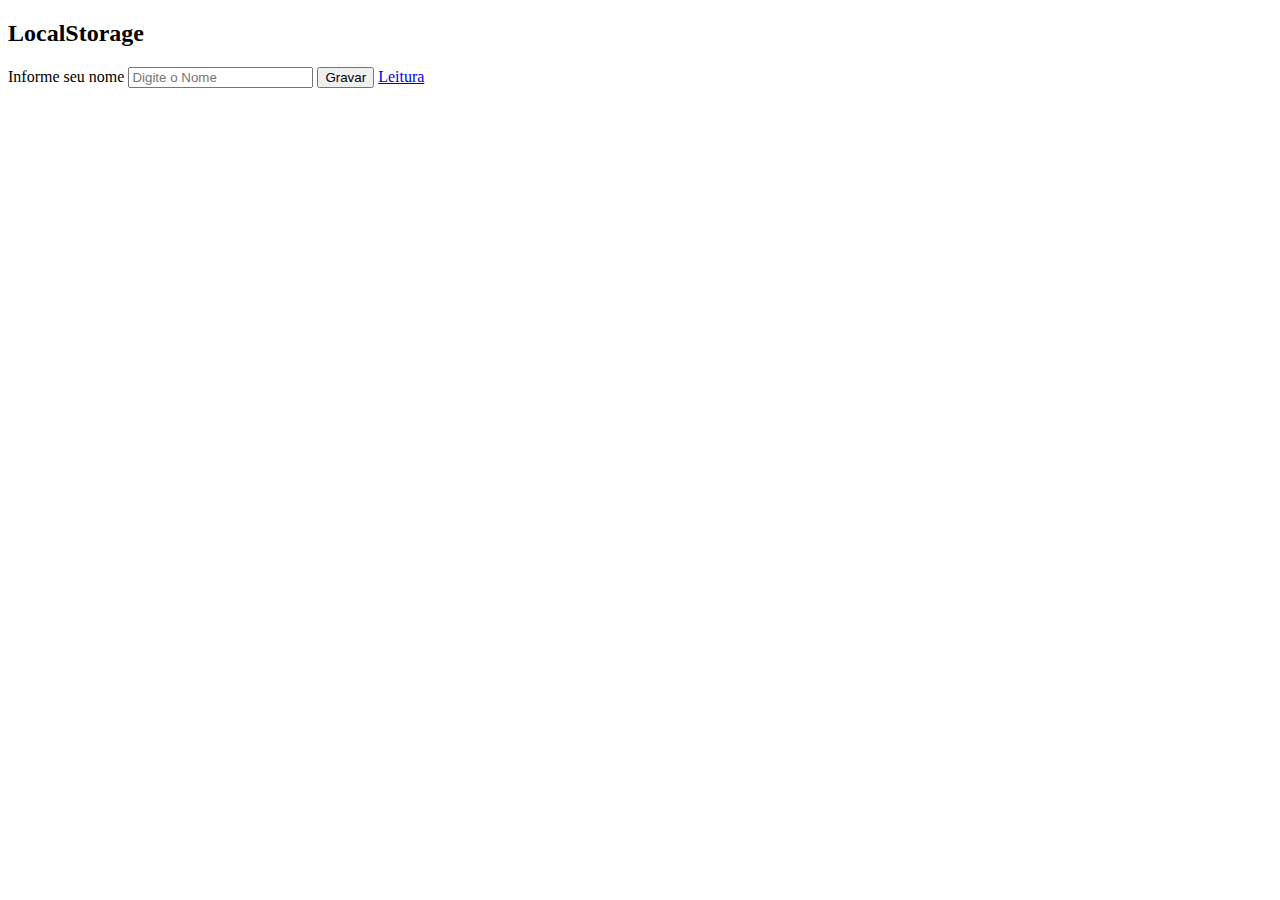
<file: apiStorage/index.html>
<!DOCTYPE html>
<html lang="en">
<head>
    <meta charset="UTF-8">
    <meta name="viewport" content="width=device-width, initial-scale=1.0">
    <title>Api de Storage</title>
</head>
<body>
    <h2>LocalStorage</h2>
    <label for="">Informe seu nome</label>
    <input type="text" id="nome" placeholder="Digite o Nome">
    <button onclick="gravar()">Gravar</button>
    <a href="teste.html">Leitura</a>
    <script>
        function gravar() {
            let nome = document.getElementById('nome')
            var arrayconts= JSON.parse(localStorage.getItem('Contatos')) || [] 
            if (nome == '') {
                alert('Preencha o campo de nome')
                nome.focus()
            } else {
                arrayconts.push(nome.value)
                localStorage.setItem('Contatos', JSON.stringify(arrayconts))
                nome.value = ''
                alert('Gravado com sucesso')     
                arrayconts.map(cntt=>console.log(cntt))           
            }
        }
    </script>
</body>
</html>
</file>
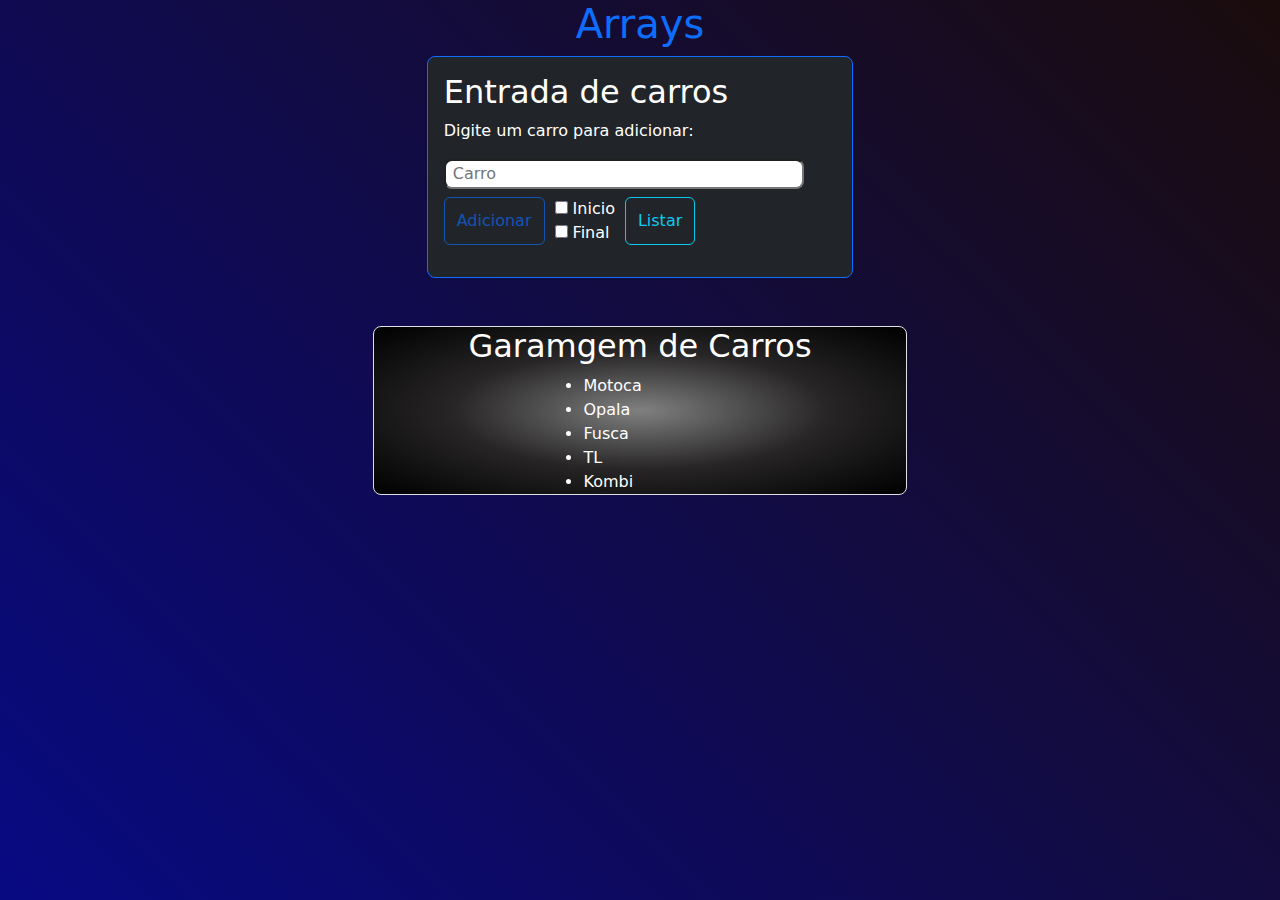
<file: JSArray/index.html>
<!DOCTYPE html>
<html lang="en">

<head>
    <meta charset="UTF-8">
    <meta name="viewport" content="width=device-width, initial-scale=1.0">
    <title>Aula de array</title>
    <link href="https://cdn.jsdelivr.net/npm/bootstrap@5.3.3/dist/css/bootstrap.min.css" rel="stylesheet"
        integrity="sha384-QWTKZyjpPEjISv5WaRU9OFeRpok6YctnYmDr5pNlyT2bRjXh0JMhjY6hW+ALEwIH" crossorigin="anonymous">
</head>

<body onload="listar()" style="background-image: linear-gradient(45deg, rgb(8, 10, 131), rgb(26, 12, 12)); height: 100vh;">
    <h1 class="text-primary text-center">Arrays</h1>
    <div class="col-4 bg-dark text-white border border-primary rounded-3 m-auto p-3">

        <h2>Entrada de carros</h2>
        <p>Digite um carro para adicionar:</p>
        <input type="text" placeholder=" Carro" id="AddCarro" class="rounded-3 col-11 forms-control" onkeypress="ativarBotao()">
        <br>
        <div style="display: flex; column-gap: 10px;">
            <button onclick="addCar()" class="btn btn-outline-primary mt-2" id="AdicionarCarro" disabled>Adicionar</button>
            <div class="mt-2">
                <input type="checkbox" id="Inicio"> Inicio
                <br>
                <input type="checkbox" id="Fim"> Final
            </div>
            <button onclick="listar()" class="btn btn-outline-info mt-2">Listar</button>
        </div>
        <p class="text-danger" id="error"></p>
    </div>
    <div class=" m-auto rounded-3 col-5 mt-5 border text-white" style="background-image: radial-gradient(gray,rgb(39, 37, 37), black );">
        <h2 class="text-center"> Garamgem de Carros</h2>
        <ul class=" col-4 m-auto">

        </ul>
    </div>

    <script>
        const cars = [' Opala', ' Fusca', ' TL']
        cars.push(' Kombi') // adicionar 
        cars.unshift(' Motoca') //adicionar em primeiro lugar

        function addCar() {
            var AcresCar = document.getElementById('AddCarro')
            let parInfo = document.getElementById('error')
            if(document.getElementById('Inicio').checked){
                cars.unshift(AcresCar.value)
                parInfo.textContent = ''
            }else if(document.getElementById('Fim').checked){
                cars.push(AcresCar.value)
                parInfo.textContent = ''
            }else{
                
                parInfo.textContent = 'Selecione uma das opções de ordem'
            }
            AcresCar.value = ''

            document.getElementsByTagName('button')[0].disabled=true
        }
        function ativarBotao(){
            document.getElementsByTagName('button')[0].disabled=document.getElementById('AddCarro').value>0
        }
        function listar() {
            itemLista = ""
            for (let i = 0; i < cars.length; i++) {
                itemLista += `<li> ${cars[i]} </li>`
            }
            document.getElementsByTagName('ul')[0].innerHTML = itemLista
        }


    </script>
</body>

</html>
</file>
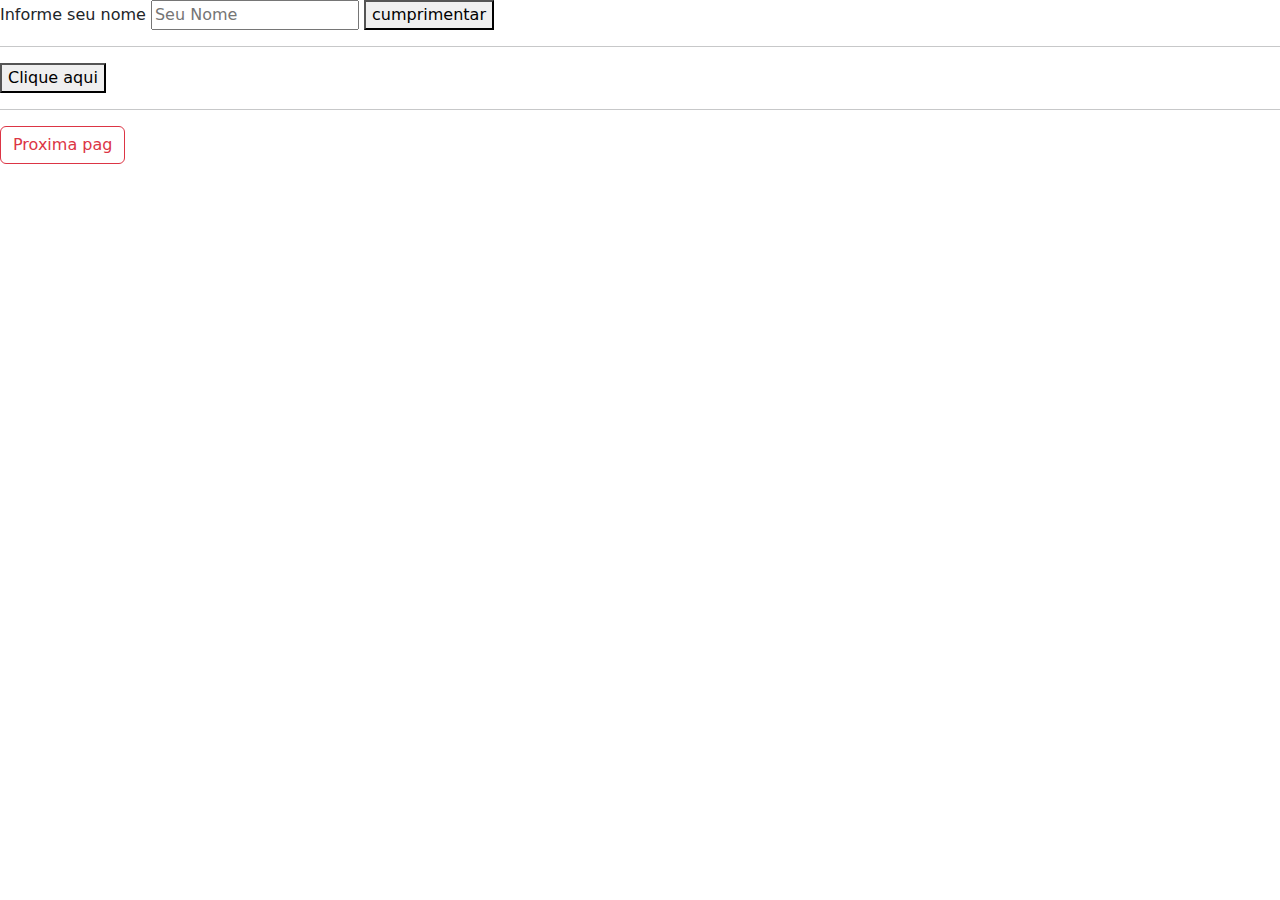
<file: PrimeiraAtividade/index.html>
<!DOCTYPE html>
<html lang="en">
<head>
    <meta charset="UTF-8">
    <meta name="viewport" content="width=device-width, initial-scale=1.0">
    <title>Exemplo</title>
    <link href="https://cdn.jsdelivr.net/npm/bootstrap@5.3.3/dist/css/bootstrap.min.css" rel="stylesheet" integrity="sha384-QWTKZyjpPEjISv5WaRU9OFeRpok6YctnYmDr5pNlyT2bRjXh0JMhjY6hW+ALEwIH" crossorigin="anonymous">
</head>
<body>
    <label>Informe seu nome</label>
    <input type="text" placeholder="Seu Nome" id="NomeDigitado"/>
    <button onclick="greeting()">cumprimentar</button>
    <p></p>
    <hr>
    <button onclick="ola()">Clique aqui</button>
    <hr>
    <a href="Exe001.html" class="btn btn-outline-danger">Proxima pag</a>
    <script>
        function greeting(){
            var nomeDigitado = document.getElementById('NomeDigitado');
            if(nomeDigitado.value===''){
                alert('O nome precisa ser informado');
                nomeDigitado.focus()
                return
            }
            var paragrafo = document.getElementsByTagName('p')
                paragrafo[0].innerHTML=`Bem vindo ${nomeDigitado.value}`
                nomeDigitado.value = ''
        }
        function ola(){
        var nome = 'Leandro'
        alert(nome)
        }
    </script>
</body>
</html>
</file>
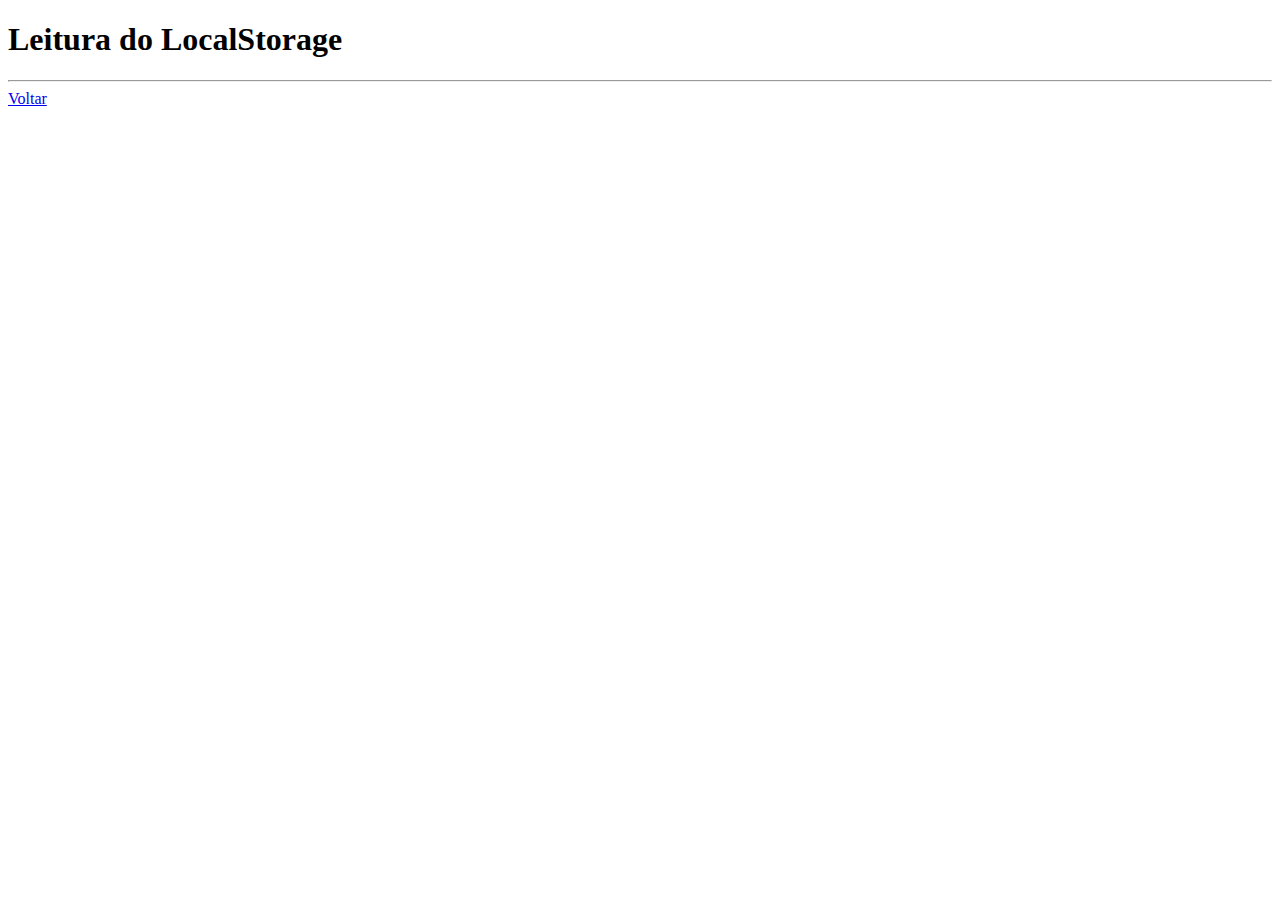
<file: apiStorage/teste.html>
<!DOCTYPE html>
<html lang="en">
<head>
    <meta charset="UTF-8">
    <meta name="viewport" content="width=device-width, initial-scale=1.0">
    <title>Document</title>
</head>
<body>
    <h1>Leitura do LocalStorage</h1>
    <p id="conteudo"></p>
    <hr>
    <a href="index.html">Voltar</a>
    
    <script>
        var arrayconts = JSON.parse(localStorage.getItem('Contatos')) || [];
        arrayconts.forEach(cntt => {
            document.getElementById('conteudo').innerHTML += `<p>${cntt}</p>`;
        });
    </script>
</body>
</html>
</file>
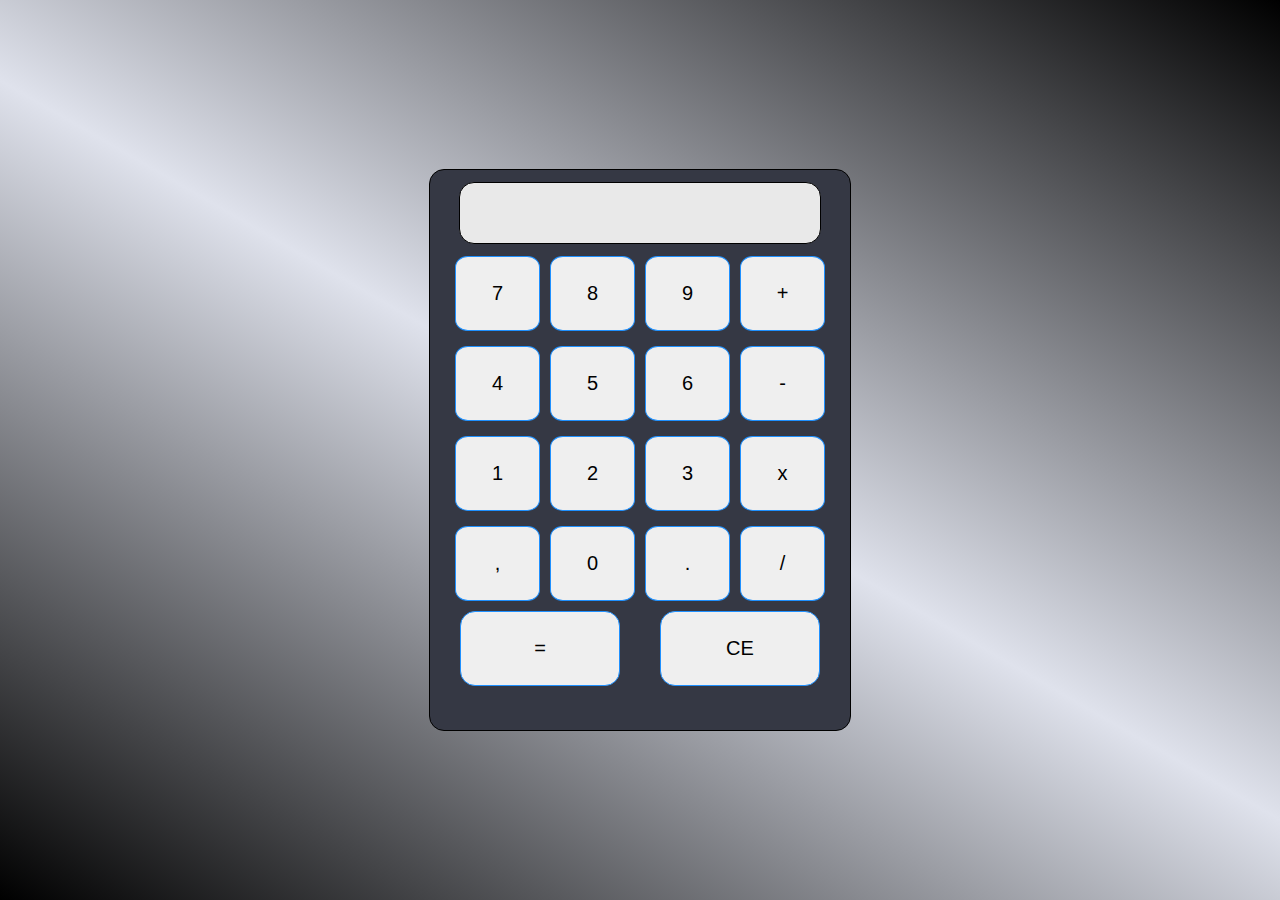
<file: CalculadorasJS/CalculadorWin.html>
<!DOCTYPE html>
<html lang="en">

<head>
    <meta charset="UTF-8">
    <meta name="viewport" content="width=device-width, initial-scale=1.0">
    <title>Calculadora</title>
    <link rel="stylesheet" href="StyleCalculadora.css">
</head>

<body>
    <div class="DivGeral">
        <div class="Displayview">
            <p id="textoDeView"></p>
        </div>
        <div class="GridCalculadora">
            <div class="botoes">
                <button onclick="ValorNaTela('7')">7</button>
                <button onclick="ValorNaTela('8')">8</button>
                <button onclick="ValorNaTela('9')">9</button>
                <button onclick="ValorNaTela('+')">+</button>
            </div>
            <div class="botoes">
                <button onclick="ValorNaTela('4')">4</button>
                <button onclick="ValorNaTela('5')">5</button>
                <button onclick="ValorNaTela('6')">6</button>
                <button onclick="ValorNaTela('-')">-</button>
            </div>
            <div class="botoes">
                <button onclick="ValorNaTela('1')">1</button>
                <button onclick="ValorNaTela('2')">2</button>
                <button onclick="ValorNaTela('3')">3</button>
                <button onclick="ValorNaTela('x')">x</button>
            </div>
            <div class="botoes">
                <button onclick="ValorNaTela(',')">,</button>
                <button onclick="ValorNaTela('0')">0</button>
                <button onclick="ValorNaTela('.')">.</button>
                <button onclick="ValorNaTela('/')">/</button>
            </div>
            <div class="BotoesMaiores">
                <button onclick="calcula()">=</button>
                <button onclick="limpa()">CE</button>
            </div>
        </div>
    </div>
    <script>
        function ValorNaTela(valor) {
            let display = document.getElementById('textoDeView');
            if (display.innerHTML === 'Erro') {
                display.innerHTML = '';
            }
            display.innerHTML += valor;
        }

        function calcula() {
            let display = document.getElementById('textoDeView');
            let expressao = display.innerHTML.replace(/x/g, '*');
            try {
                display.innerHTML = avaliarExpressao(expressao);
            } catch (e) {
                display.innerHTML = 'Erro';
            }
        }
        function avaliarExpressao(expressao) {
            let tokens = expressao.split(/([+\-*/])/);
            let resultado = parseFloat(tokens[0]);

            for (let i = 1; i < tokens.length; i += 2) {
                let operador = tokens[i];
                let proximoNumero = parseFloat(tokens[i + 1]);

                switch (operador) {
                    case '+':
                        resultado += proximoNumero;
                        break;
                    case '-':
                        resultado -= proximoNumero;
                        break;
                    case '*':
                        resultado *= proximoNumero;
                        break;
                    case '/':
                        resultado /= proximoNumero;
                        break;
                    default:
                        throw new Error('Operador inválido');
                }
            }

            return resultado;
        }
        function limpa() {
            let display = document.getElementById('textoDeView');
            display.innerHTML = '';
        }
    </script>
</body>

</html>
</file>
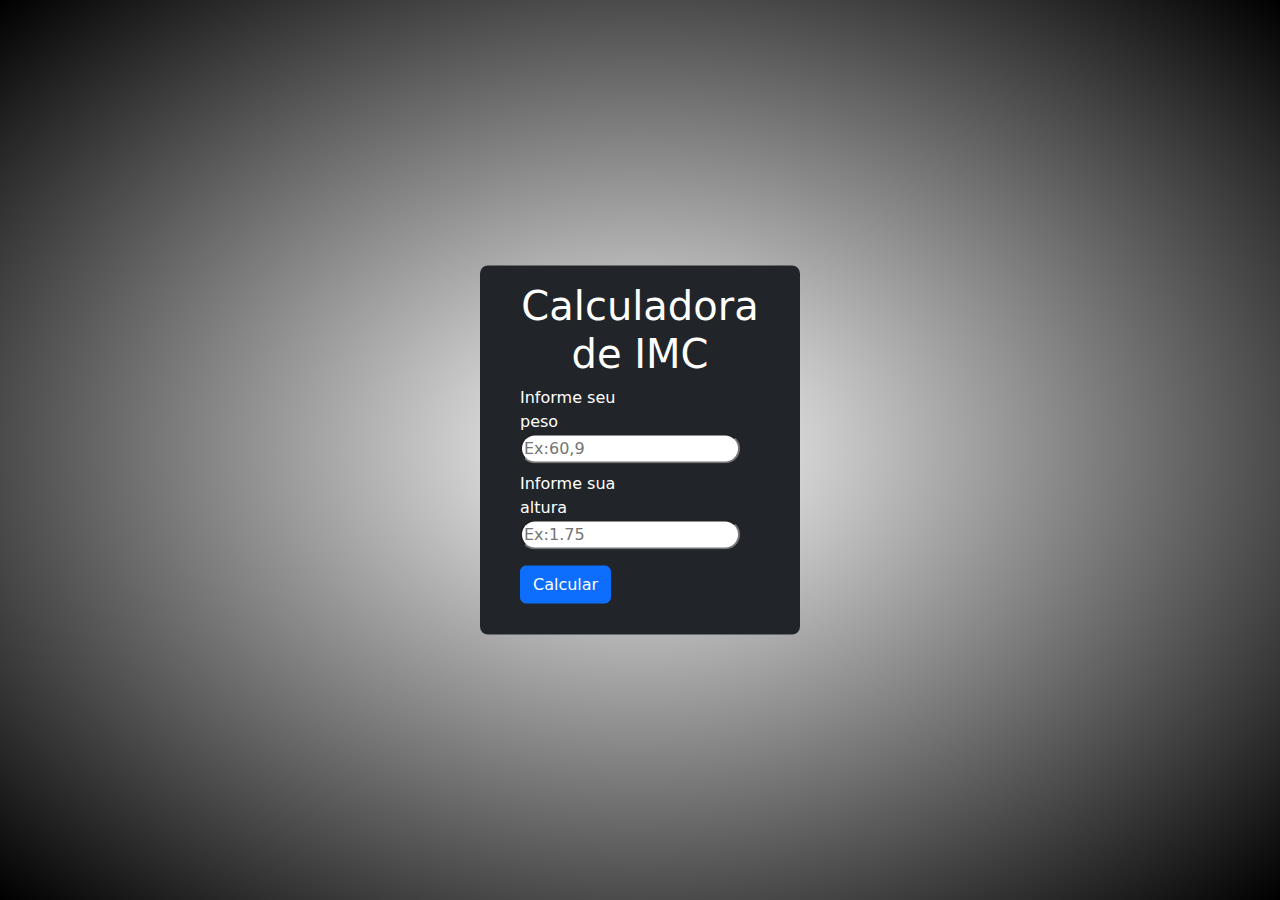
<file: JSArray/Exe002.html>
<!DOCTYPE html>
<html lang="en">

<head>
    <meta charset="UTF-8">
    <meta name="viewport" content="width=device-width, initial-scale=1.0">
    <title>Calculadora Imc</title>

    <style>
        body {
            background-image: radial-gradient(white, black);
            height: 100vh;
        }

        .magreza {
            color: darkgoldenrod;
        }

        .normal {
            color: green;
        }

        .sobrepeso {
            color: yellow;
        }

        .obesidadeGrau1 {
            color: orange;
        }

        .obesidadeGrau2 {
            color: orangered;
        }

        .obesidadeGrau3 {
            color: red;
        }

        #info {
            border-radius: 15%;
            width: 80%;
            margin: auto;
            margin-top: 15px;
        }

        #divPrincipal {
            transition: 0.5;
            position: absolute;
            top: 50%;
            left: 50%;
            transform: translate(-50%, -50%);
        }

        .botaoAjuste {
            display: block;
            margin: auto;
        }

        h1 {
            font-size: 30px;
        }
    </style>
    <link href="https://cdn.jsdelivr.net/npm/bootstrap@5.3.3/dist/css/bootstrap.min.css" rel="stylesheet"
        integrity="sha384-QWTKZyjpPEjISv5WaRU9OFeRpok6YctnYmDr5pNlyT2bRjXh0JMhjY6hW+ALEwIH" crossorigin="anonymous">
</head>

<body>
    <div id="divPrincipal" class=" col-3 m-auto bg-dark text-white p-3 rounded-3">
        <div class="m-auto col-10">
            <h1 class="text-center">Calculadora de IMC</h1>
            <p class="mb-0  col-6">Informe seu peso</p>
            <input type="text" id="peso" placeholder="Ex:60,9" class="rounded-5 col-11">
            <p class="mt-2 mb-0  col-6">Informe sua altura</p>
            <input type="text" id="altura" placeholder="Ex:1.75" class="rounded-5 mb-3 col-11">
            <br>
            <button onclick="calculadora()" class="btn btn-primary botaoAjuste">Calcular</button>
            <br>
            <h5 id="info"></h5>
        </div>
    </div>
    <script>
        function calculadora() {
            var element = document.getElementById('info')
            var peso = document.getElementById('peso')
            var altura = document.getElementById('altura')
            if (peso.value === '') {
                alert('Informe o peso corretamente')
                peso.focus()
                return
            }
            if (altura.value === '') {
                alert('Informe a altura corretamente')
                altura.focus()
                return
            } else {
                var imc = peso.value / (altura.value * altura.value)
                imc = imc.toFixed(2)
                var mensagem = ''

                if (imc < 18.5) {
                    mensagem = 'Magreza'
                    element.setAttribute('class', 'magreza')
                } else if (imc >= 18.5 && imc < 24.9) {
                    mensagem = 'Normal'
                    element.setAttribute('class', 'normal')
                } else if (imc >= 24.9 && imc < 29.9) {
                    mensagem = 'Sobrepeso'
                    element.setAttribute('class', 'sobrepeso')
                } else if (imc >= 29.9 && imc < 34.9) {
                    mensagem = 'obesidade de grau I'
                    element.setAttribute('class', 'obesidadeGrau1')
                } else if (imc >= 34.9 && imc < 39.9) {
                    mensagem = 'obesidade de grau II'
                    element.setAttribute('class', 'obesidadeGrau2')
                } else {
                    mensagem = 'obesidade de grau III'
                    element.setAttribute('class', 'obesidadeGrau3')
                }
                var paragrafo = document.getElementById('info')
                paragrafo.innerHTML = `Seu estado é ${mensagem}, e seu IMC é ${imc}`
                var teste2 = document.getElementById('teste')
                peso.value =''
                altura.value=''
            }
        }
    </script>
</body>

</html>
</file>
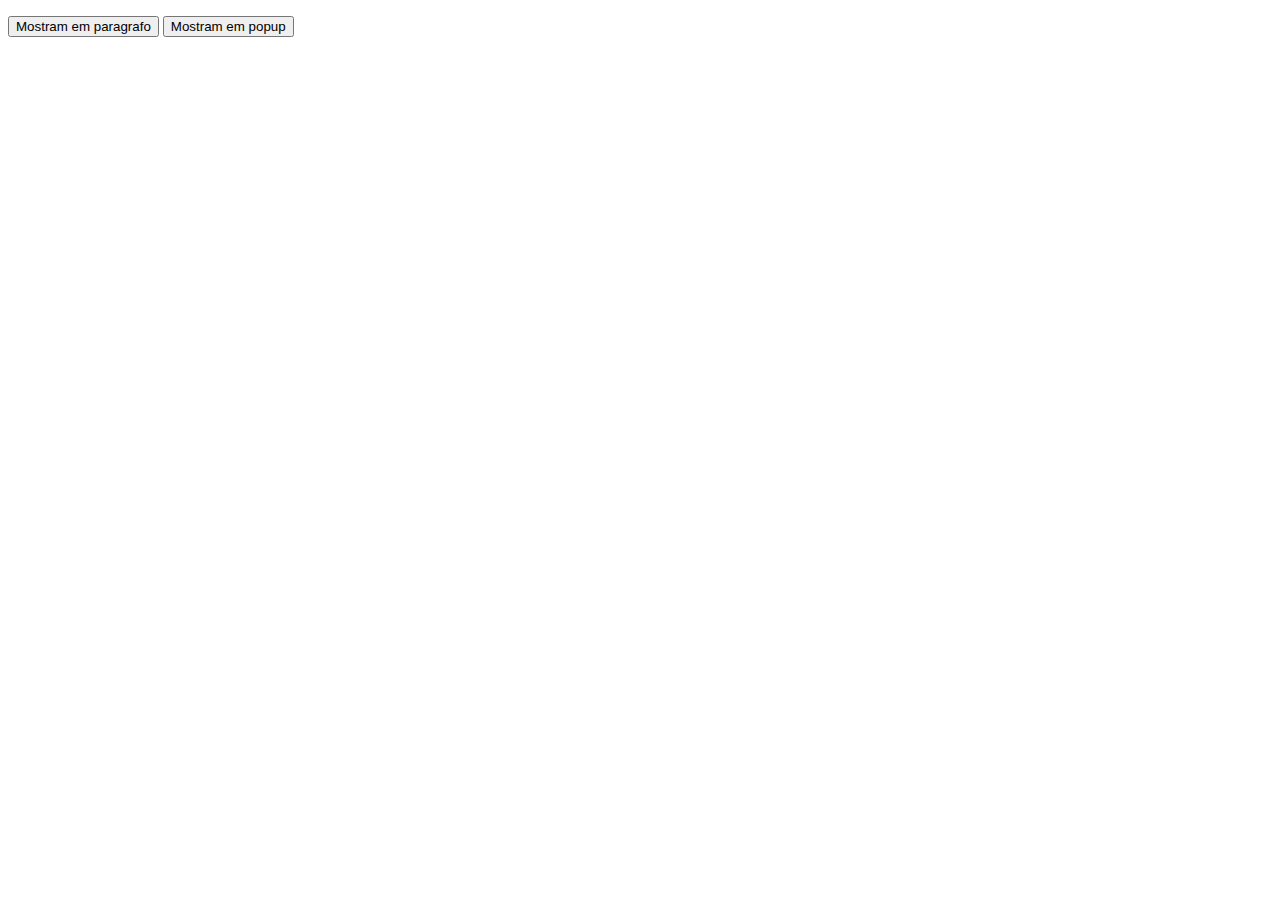
<file: JSON/funcao.html>
<!DOCTYPE html>
<html lang="en">
<head>
    <meta charset="UTF-8">
    <meta name="viewport" content="width=device-width, initial-scale=1.0">
    <title>Document</title>
</head>
<body>
    <p id="resultado"></p>
    <button onclick="soma(10,5, showParagrafo)">Mostram em paragrafo</button>
    <button onclick="soma2(10,5,showAlet)">Mostram em popup</button>
    <script>
        function soma(x,y, callback){
            let resultado = x+y
            callback(resultado)
            
        }
        function soma2(x,y, callback){
            let resultado = x+y
          callback(resultado)
            
        }

        const retorno = soma(10,5)

        showParagrafo(retorno)

        showAlet(xpto(10,5))

        document.getElementById('resultado').innerHTML = retorno

        var xpto = soma
        document.getElementById('resultado').innerHTML = xpto(20,10)

        function showParagrafo(valor){
            document.getElementById('resultado').innerHTML = valor
        }

        function showAlet(valor){
            alert(valor)
        }

    </script>
</body>
</html>
</file>
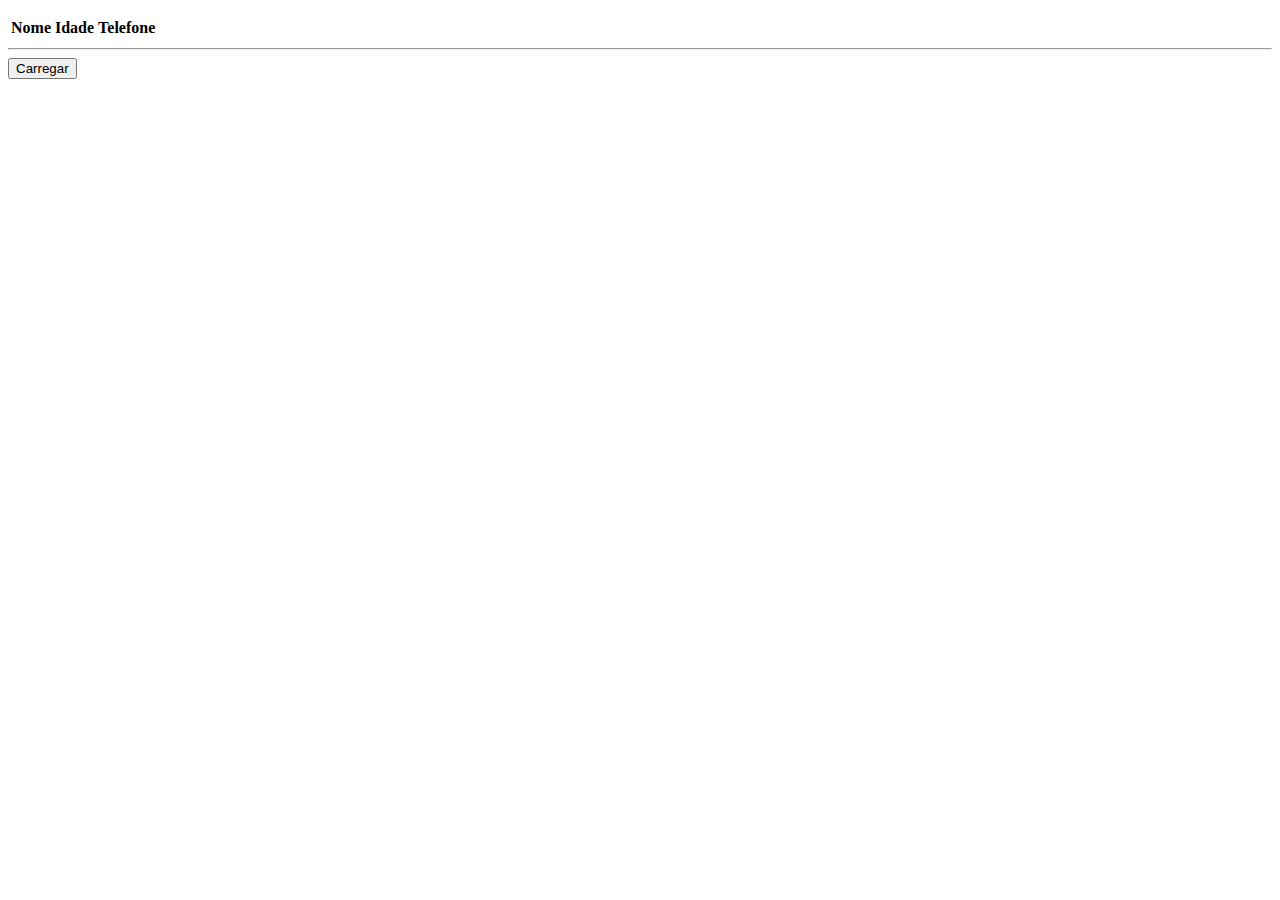
<file: JSON/Objects.Html>
<!DOCTYPE html>
<html lang="en">
<head>
    <meta charset="UTF-8">
    <meta name="viewport" content="width=device-width, initial-scale=1.0">
    <title>OBJCs</title>
</head>
<body>
    <p></p>
    <table>
        <thead>
             <th>Nome</th>
            <th>Idade</th>
             <th>Telefone</th>
        </thead>
        <tbody id="dados">

        </tbody>
    </table>
    <hr>
    <button onclick="listarEmTabela()">Carregar</button>
    <script>
       /* var contato = { nome:'Leandro', idade:17, telefone:'(11) 99999-9999' };
        document.getElementsByTagName('p')[0].innerHTML= contato.idade;
        */
        var listasContatos = [
            { nome:'Leandro', idade:17, telefone:'(11) 99999-9999' },
            { nome:'LucasBoquete', idade:1, telefone:'(12) 91249-9999' },
            { nome:'JulianoViado', idade:3, telefone:'(13) 99999-9999' },
            { nome:'NathanChupapau', idade:15, telefone:'(14) 99999-9999' },
            
        ];
        function listarEmTabela(){
           // listasContatos.map(show(ct));
            for (const element of listasContatos) {
                show(element);
                
            }
        }
        function show(contato){
            const linha=`<tr>
            <td>${contato.nome}</td><td>${contato.idade}</td><td>${contato.telefone}</td>
            </tr>`
            document.getElementById('dados').innerHTML+=linha;

        }



    </script>
</body>
</html>
</file>
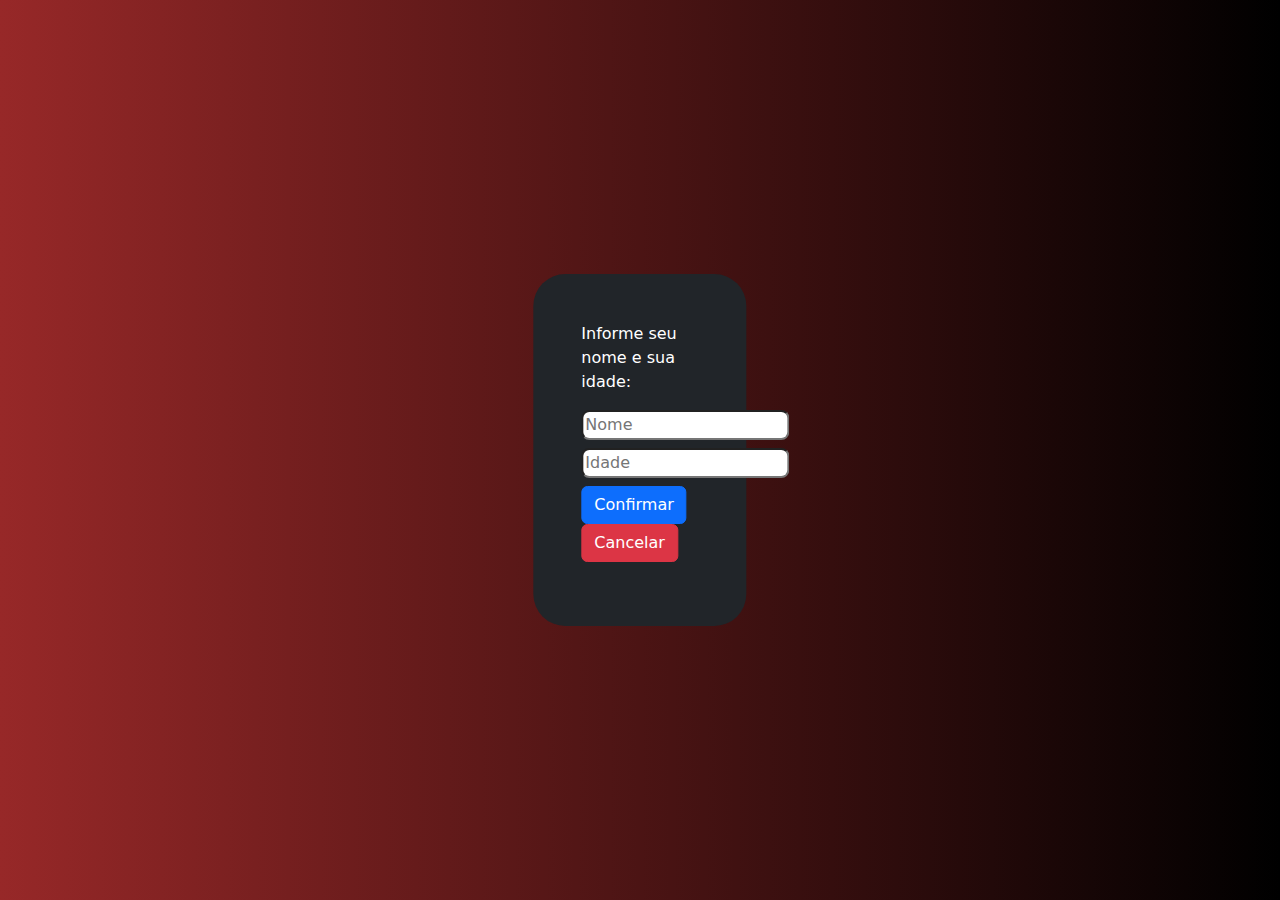
<file: PrimeiraAtividade/Exe001.html>
<!DOCTYPE html>
<html lang="en">

<head>
    <meta charset="UTF-8">
    <meta name="viewport" content="width=device-width, initial-scale=1.0">
    <title>pag de indetificação</title>
    <link href="https://cdn.jsdelivr.net/npm/bootstrap@5.3.3/dist/css/bootstrap.min.css" rel="stylesheet"
        integrity="sha384-QWTKZyjpPEjISv5WaRU9OFeRpok6YctnYmDr5pNlyT2bRjXh0JMhjY6hW+ALEwIH" crossorigin="anonymous">
    <style>
        body {
            background-image: linear-gradient(to right, rgb(151, 40, 40), black);
            height: 100vh;
            margin: 0;
            display: flex;
            justify-content: center;
            align-items: center;
        }
    </style>
</head>

<body>
    <div class="bg-dark text-white rounded-5 col-2 m-auto"
        style="position: absolute; top: 50%; left: 50%; transform: translate(-50%, -50%);">
        <div class="p-5">
            <p>Informe seu nome e sua idade:</p>
            <input type="text" placeholder="Nome" id="nomePessoa" class="mb-2 rounded-3" />
            <br>
            <input type="text" placeholder="Idade" id="idadePessoa" class="mb-2 rounded-3" />
            <br>
            <button onclick="entradaDeDados()" class=" btn btn-primary">Confirmar</button>
            <button onclick="limparDados()" class="btn btn-danger">Cancelar</button>
            <p class=" mt-2"></p>
        </div>
    </div>
    <script>
        function entradaDeDados() {
            var nomePessoa = document.getElementById('nomePessoa')
            var idadePessoa = document.getElementById('idadePessoa')
            if (nomePessoa.value === '') {
                alert('O nome precisa ser informado');
                nomePessoa.focus()
                return
            }
            if (idadePessoa.value === '') {
                alert('A idade precisa ser informado');
                idadePessoa.focus()
                return
            }
            var mensagem = 'maior'
            var paragrafo = document.getElementsByTagName('p')

            console.log(idadePessoa.value < 18)
            if (idadePessoa.value < 18) {
                console.log('passou')
                mensagem = 'menor'
            }

            paragrafo[1].innerHTML = `Olá ${nomePessoa.value}. Você é ${mensagem} de idade`
        }
        function limparDados() {
            document.getElementById('nomePessoa').value = '';
            document.getElementById('idadePessoa').value = '';
        }
    </script>
</body>

</html>
</file>
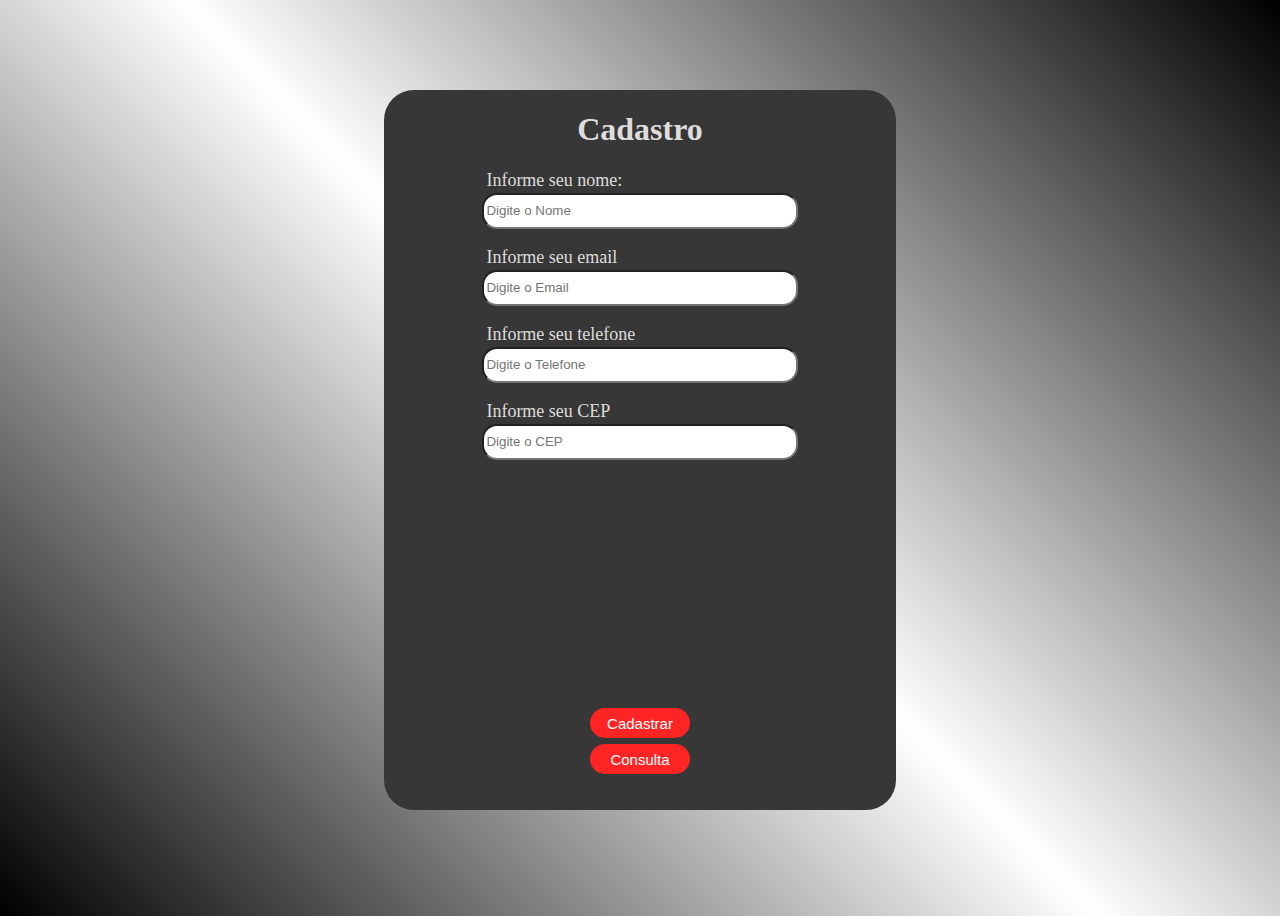
<file: JSON/Exe03/apiCep.html>
<!DOCTYPE html>
<html lang="en">

<head>
    <meta charset="UTF-8">
    <meta name="viewport" content="width=device-width, initial-scale=1.0">
    <title>Document</title>
    <link rel="stylesheet" href="Style.css">
</head>

<body>
    <div class="divPrincipal">
        <h1>Cadastro</h1>
        <p>Informe seu nome:</p>
        <input type="text" id="nome" placeholder="Digite o Nome">
        <p>Informe seu email</p>
        <input type="text" id="email" placeholder="Digite o Email">
        <p>Informe seu telefone</p>
        <input type="text" id="telefone" placeholder="Digite o Telefone">
        <p>Informe seu CEP</p>
        <input type="text" id="cep" placeholder="Digite o CEP" onblur="loadLogradouro()">
        <div class="dados">
            <p id="rua"></p>
            <p id="bairro"></p>
            <div>
                <label id="cidade"></label>
                <label id="estado"></label>
            </div>
        </div>
        <button onclick="Cadastro()">Cadastrar</button>
        <button id="listar"><a href="ListaApiCep.html">Consulta</a></button>
    </div>
    <script>
        var ruaPessoa = '', bairroPessoa = '', cidadePessoa = '', estadoPessoa = '';
        function loadLogradouro() {
            const cep = document.getElementById('cep').value;
            fetch(`https://viacep.com.br/ws/${cep}/json/`)
                .then(response => response.json())
                .then(dados => {
                    if (dados.erro) {
                        alert('Seu CEP não existe');
                    } else {
                        preencher(dados);
                        
                    }
                })
                .catch(error => {
                    console.error('Erro:', error);
                });
        }

        function preencher(dados) {
            document.getElementById('rua').innerHTML = dados.logradouro;
            document.getElementById('bairro').innerHTML = dados.bairro;
            document.getElementById('cidade').innerHTML = dados.localidade;
            document.getElementById('estado').innerHTML = dados.uf;
            ruaPessoa = dados.logradouro;
            bairroPessoa = dados.bairro;
            cidadePessoa = dados.localidade;
            estadoPessoa = dados.estado;
        
        }

        function Cadastro() {
            if (document.getElementById('nome').value === '') {
                alert('Preencha o campo de nome');
                return;
            } else if (document.getElementById('email').value === '') {
                alert('Preencha o campo de email');
                return;
            } else if (document.getElementById('telefone').value === '') {
                alert('Preencha o campo de telefone');
                return;
            } else if (document.getElementById('cep').value === '') {
                alert('Preencha o campo de CEP');
                return;
            } else if (document.getElementById('cep').value.length !== 8) {
                alert('O campo CEP deve conter 8 dígitos');
                return;
            } else {
                const objetoPessoa = {
                    nome: document.getElementById('nome').value,
                    email: document.getElementById('email').value,
                    telefone: document.getElementById('telefone').value,
                    cep: document.getElementById('cep').value,
                    rua: ruaPessoa,
                    bairro: bairroPessoa,
                    cidade: cidadePessoa,
                    estado: estadoPessoa,               
                };

                let pessoas = JSON.parse(localStorage.getItem('Pessoas')) || [];
                pessoas.push(objetoPessoa);
                localStorage.setItem('Pessoas', JSON.stringify(pessoas));
                alert(`Olá ${objetoPessoa.nome}, o email ${objetoPessoa.email} e o telefone ${objetoPessoa.telefone} foram cadastrados com sucesso!`);
                Limpar();
            }
        }

        function Limpar() {
            document.getElementById('nome').value = '';
            document.getElementById('email').value = '';
            document.getElementById('telefone').value = '';
            document.getElementById('cep').value = '';
            document.getElementById('rua').innerHTML = '';
            document.getElementById('bairro').innerHTML = '';
            document.getElementById('cidade').innerHTML = '';
            document.getElementById('estado').innerHTML = '';
        }
    </script>
</body>

</html>
</file>
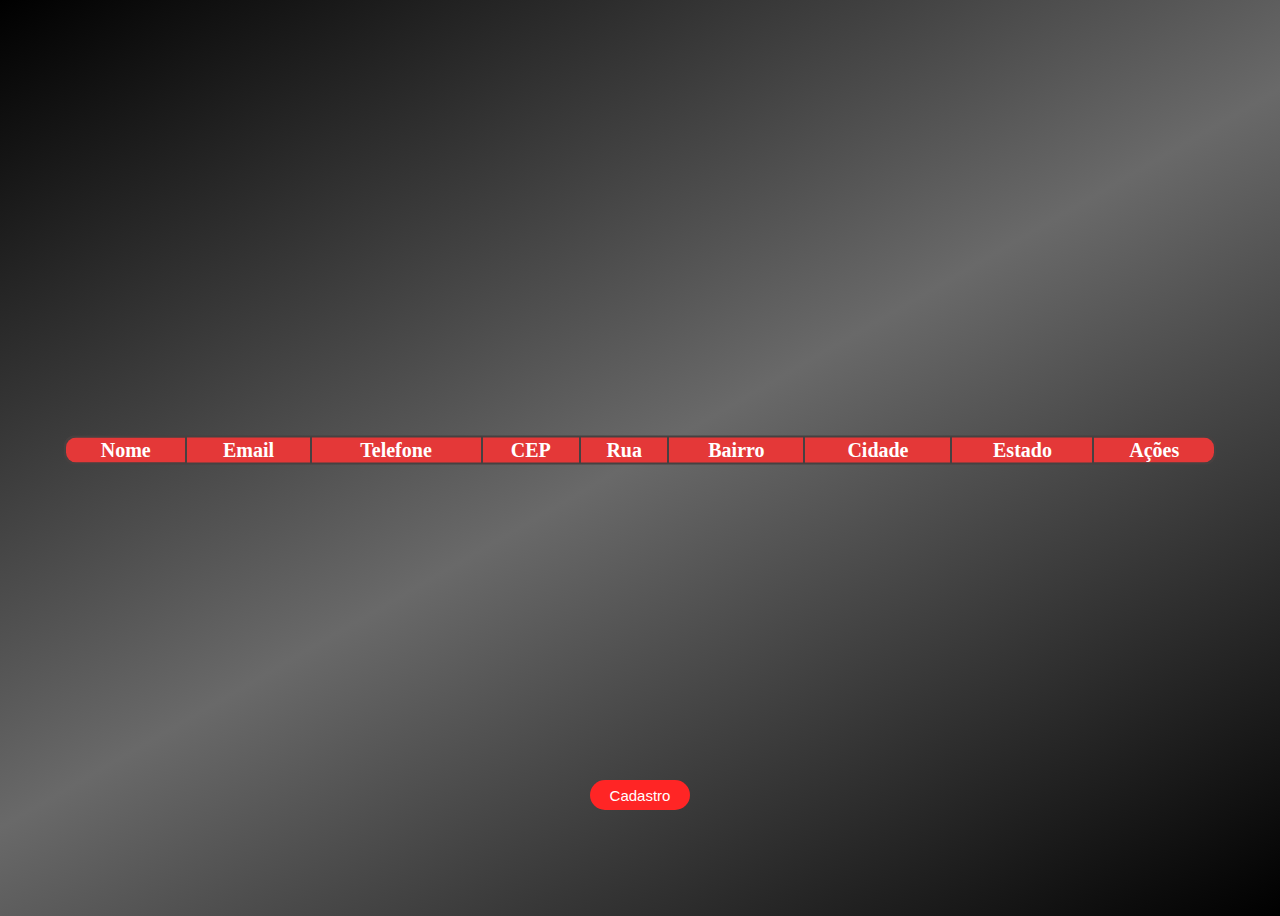
<file: JSON/Exe03/ListaApiCep.html>
<!DOCTYPE html>
<html lang="en">

<head>
    <meta charset="UTF-8">
    <meta name="viewport" content="width=device-width, initial-scale=1.0">
    <title>Lista Pessoas Cadastradas</title>
    <link rel="stylesheet" href="StyleListagem.css">
    <link href="https://cdn.jsdelivr.net/npm/bootstrap-icons/font/bootstrap-icons.css" rel="stylesheet">
</head>

<body>
    <div id="alterar" style="display: none;">
        <div id="titulo">
            <h3>Alteração</h3>
        </div>
        <div id="DadosAlterar">
            <input type="text" id="nome" placeholder="Digite o Nome">
            <input type="text" id="email" placeholder="Digite o Email">
            <input type="text" id="telefone" placeholder="Digite o Telefone">
            <input type="text" id="cep" placeholder="Digite o CEP" onblur="loadLogradouro()">
            <div class="dados">
                <p id="rua"></p>
                <p id="bairro"></p>
                <div id="localidade">
                    <label id="cidade"></label>
                    <label id="estado"></label>
                </div>
            </div>
        </div>
        <div id="footer">
            <button onclick="Salvar()" id="btnAlterar">Alterar</button>
            <button onclick="document.getElementById('alterar').style.display = 'none'" id="btnFechar">Fechar</button>
        </div>
        
    </div>
    <table>
        <thead>
            <tr>
                <th id="Esquerda">Nome</th>
                <th>Email</th>
                <th>Telefone</th>
                <th>CEP</th>
                <th>Rua</th>
                <th>Bairro</th>
                <th>Cidade</th>
                <th>Estado</th>
                <th id="Direita">Ações</th>
            </tr>
        </thead>
        <tbody>

        </tbody>
    </table>
    <button id="pag"><a href="apiCep.html">Cadastro</a></button>
    <script>
        var condicao = true;
        var tbody = document.getElementsByTagName('tbody')[0];
        var pessoaAtual = null;

        function listar() {
            var DadosPessoa = JSON.parse(localStorage.getItem('Pessoas')) || [];
            tbody.innerHTML = '';
            for (const d of DadosPessoa) {
                tbody.innerHTML += `
                    <tr>
                        <td>${d.nome}</td>
                        <td>${d.email}</td>
                        <td>${d.telefone}</td>
                        <td>${d.cep}</td>
                        <td>${d.rua}</td>
                        <td>${d.bairro}</td>
                        <td>${d.cidade}</td>
                        <td>${d.estado}</td>
                        <td><button onclick="deletar('${d.nome}')" id="iconExcluir"><i class="bi bi-trash-fill"></i></button>
                        <button onclick="alterar('${d.nome}')" id="iconAlterar"><i class="bi bi-pencil-square"></i></button></td>
                    </tr>`;
            }
        }

        function deletar(nome) {
            var DadosPessoa = JSON.parse(localStorage.getItem('Pessoas')) || [];
            DadosPessoa = DadosPessoa.filter(d => d.nome !== nome);
            localStorage.setItem('Pessoas', JSON.stringify(DadosPessoa));
            listar();
        }

        function alterar(nome) {
            var DadosPessoa = JSON.parse(localStorage.getItem('Pessoas')) || [];
            pessoaAtual = DadosPessoa.find(d => d.nome === nome);
            if (pessoaAtual) {
                document.getElementById('nome').value = pessoaAtual.nome;
                document.getElementById('email').value = pessoaAtual.email;
                document.getElementById('telefone').value = pessoaAtual.telefone;
                document.getElementById('cep').value = pessoaAtual.cep;
                document.getElementById('rua').innerHTML = pessoaAtual.rua;
                document.getElementById('bairro').innerHTML = pessoaAtual.bairro;
                document.getElementById('cidade').innerHTML = pessoaAtual.cidade;
                document.getElementById('estado').innerHTML = pessoaAtual.estado;
                document.getElementById('alterar').style.display = 'block';
            }
        }

        function loadLogradouro() {
            const cep = document.getElementById('cep').value;

            fetch(`https://viacep.com.br/ws/${cep}/json/`)
                .then(response => response.json())
                .then(dados => {
                    if (dados.erro) {
                        alert('Seu CEP não existe');
                        condicao = false;
                    } else {
                        preencher(dados);
                    }
                })
                .catch(error => {
                    console.error('Erro:', error);
                });
        }

        function preencher(dados) {
            document.getElementById('rua').innerHTML = dados.logradouro;
            document.getElementById('bairro').innerHTML = dados.bairro;
            document.getElementById('cidade').innerHTML = dados.localidade;
            document.getElementById('estado').innerHTML = dados.estado;
        }

        function Salvar() {
            let nome = document.getElementById('nome').value;
            let email = document.getElementById('email').value;
            let telefone = document.getElementById('telefone').value;
            let cep = document.getElementById('cep').value;
            if (condicao) {
                var DadosPessoa = JSON.parse(localStorage.getItem('Pessoas')) || [];
                var objetoPessoa = {
                    nome: nome,
                    email: email,
                    telefone: telefone,
                    cep: cep,
                    rua: document.getElementById('rua').innerHTML,
                    bairro: document.getElementById('bairro').innerHTML,
                    cidade: document.getElementById('cidade').innerHTML,
                    estado: document.getElementById('estado').innerHTML
                };
                if (pessoaAtual) {
                    DadosPessoa = DadosPessoa.map(d => d.nome === pessoaAtual.nome ? objetoPessoa : d);
                } else {
                    DadosPessoa.push(objetoPessoa);
                }
                localStorage.setItem('Pessoas', JSON.stringify(DadosPessoa));
                alert('Cadastro realizado com sucesso');
                document.getElementById('alterar').style.display = 'none';
                listar();
            }
        }

        window.onload = listar;
    </script>
</body>

</html>
</file>
<file: CalculadorasJS/StyleCalculadora.css>
@import url('https://fonts.googleapis.com/css2?family=Kanit:ital,wght@0,100;0,200;0,300;0,400;0,500;0,600;0,700;0,800;0,900;1,100;1,200;1,300;1,400;1,500;1,600;1,700;1,800;1,900&display=swap');


body {
    height: 100vh;
    margin: 0;
    display: flex;
    justify-content: center;
    align-items: center;
    font-family: "Kanit", sans-serif;
    background-image: linear-gradient(30deg,black, rgb(223, 226, 236),black);
}

.DivGeral {
    border: 1px solid black;
    display: grid;
    position: relative;
    width: 90%;
    max-width: 400px;
    height: 60%;
    border-radius: 15px;
    background-color: rgb(53, 56, 68);
    padding: 10px;
}

.Displayview {
    border-radius: 15px;
    margin-top: 10px;
    height: 90%;
    width: 90%;
    margin: auto;
    background-color: rgb(233, 233, 233);
    border: 1px solid black;
    font-size: 30px;
    text-align: right;
}

.GridCalculadora {
    height: 100%;
    width: 100%;
}

.GridCalculadora>.botoes {
    margin: auto;
    width: 95%;
    margin-top: 5px;
    margin-bottom: 5px;
    display: flex;
    justify-content: space-between;
    flex-wrap: wrap;
}

.GridCalculadora>.botoes>button {
    height: 75px;
    width: 75px;
    border: 1px solid dodgerblue;
    border-radius: 15%;
    font-size: 20px;
    flex: 1 1 22%;
    margin: 5px;
}

.botoes>button:hover {
    background-color: dodgerblue;
    color: white;
}

.GridCalculadora>.BotoesMaiores {
    display: flex;
    justify-content: space-around;
}

.GridCalculadora>.BotoesMaiores>button {
    border-radius: 15px;
    width: 40%;
    font-size: 20px;
    height: 75px;
    border: 1px solid dodgerblue;
}

.BotoesMaiores>button:hover {
    background-color: dodgerblue;
    color: white;
}
#textoDeView{
    margin-right: 5px;
}

/* Media queries para responsividade */
@media (max-width: 600px) {
    .DivGeral {
        width: 100%;
        height: auto;
    }

    .Displayview {
        font-size: 20px;
    }

    .GridCalculadora>.botoes>button {
        height: 50px;
        width: 50px;
        font-size: 16px;
    }

    .GridCalculadora>.BotoesMaiores>button {
        height: 50px;
        font-size: 16px;
    }
}
</file>
<file: JSON/Exe03/Style.css>
.divPrincipal{
    position: absolute;
    top: 50%;
    left: 50%;
    transform: translate(-50%, -50%);
}
input{
    width: 100px;
    height: 30px;
    
}Body{
    background-image: linear-gradient(45deg,  black, white, black);
    height: 100vh;
}


.divPrincipal{
    color: rgb(222, 220, 220);
    position: absolute;
    top: 50%;
    left: 50%;
    transform: translate(-50%, -50%);
    background-color: rgb(55, 55, 55);
    width: 40%;
    height: 80%;
    text-align: center;
    border-radius: 30px;
    animation-name: boxShadowFlutuante;
    animation-duration: 4s;
    animation-iteration-count: infinite;
    animation-timing-function: ease-in-out;
}
.divPrincipal>p{
    font-size: 18px;
    margin-left: 20%;
    text-align: start;
    margin-bottom: 2px;
}
input{
    border-radius: 15px;
    width: 60%;
    height: 30px;
    
}

.dados>p {
    margin: 0;
    padding: 0;
    text-align: start;
    align-self: flex-start;
}
.dados {
    width: 80%;
    margin-top: 10px;
    margin-left: auto;
    margin-right: auto;
    display: flex;
    flex-direction: column; 
    gap: 5px; 
}
.dados>div{
    display: flex;
    flex-direction: row;
    justify-content: space-between;
    margin: auto;
    width: 100%;
}
button{
    border: none;
    border-radius: 15px;
    width: 100px;
    height: 30px;
    background-color: rgb(255, 37, 37);
    color: white;
    font-size: 15px;
    margin-top: 10px;
    position: absolute;
    left: 50%;
    transform: translate(-50%, 0);
    bottom: 10%;
}
button:hover{
    background-color:  white;
    color: rgb(255, 37, 37);
}
#listar{
    border: none;
    border-radius: 15px;
    width: 100px;
    height: 30px;
    background-color: rgb(255, 37, 37);
    color: white;
    font-size: 15px;
    margin-top: 10px;
    position: absolute;
    left: 50%;
    transform: translate(-50%, 0);
    bottom: 5%;
}
#listar:hover{
    background-color:  white;
    color: rgb(255, 37, 37);
}#listar>a{
    text-decoration: none;
    color: white;
}
#listar>a:hover{
    text-decoration: none;
    color: rgb(255, 37, 37);
}
@keyframes boxShadowFlutuante{
    0% {
        box-shadow: 10px 0px 15px 5px rgba(255, 0, 0, 0.8); 
    }
    25% {
        box-shadow: 0px 10px 15px 5px rgba(255, 0, 0, 0.8); 
    }
    50% {
        box-shadow: -10px 0px 15px 5px rgba(255, 0, 0, 0.8); 
    }
    75% {
        box-shadow: 0px -10px 15px 5px rgba(255, 0, 0, 0.8); 
    }
    100% {
        box-shadow: 10px 0px 15px 5px rgba(255, 0, 0, 0.8); 
    }

}
@media screen and (max-width: 1100px){
    
    .divPrincipal>p{
        font-size: 15px;
    }
}
@media screen and (max-width: 450px){
    .divPrincipal{
        width: 80%;
        height: 60%;
    }
    input{
        width: 80%;
    }
body>p{
        font-size: 15px;
    }
    .divPrincipal>p{
        font-size: 15px;
    }
    button{
        width: 80%;
    }
    .dados>p{
        font-size: 15px;
    }
    .dados>div{
        font-size: 15px;
}
    
}
</file>
<file: JSON/Exe03/StyleListagem.css>
body{
    height: 100vh;
    width: 100vw;
    background-image: linear-gradient(-30deg,  black, rgb(105, 105, 105), black);    
    
}
table{
    background-color: rgb(70, 65, 65);
    color: white;
    padding: auto;
    border-radius: 10px;
    position: absolute;
    left: 50%;
    top: 50%;
    transform: translate(-50%, -50%);
    width: 90%;
    font-size: 90%;


}
thead{
    background-color: rgb(228, 56, 56);
    color: white;
    font-size: 20px;
    text-align: center;
    border: 2px solid black;
    border-radius: 10px;
}
#iconAlterar{
    transition: 0.4s;
    background-color: dodgerblue;
    border: none;
    color: white;
    font-size: 15px;
    border-radius: 20%;
}
#iconAlterar:hover{
    transition: 0.4s;
    background-color: white;
    color: dodgerblue;
}
#iconExcluir{
    transition: 0.4s;
    background-color: rgb(255, 37, 37);
    border: none;
    color: white;
    font-size: 15px;
    border-radius: 20%;
}
#iconExcluir:hover{
    transition: 0.4s;
    background-color: white;
    color: rgb(255, 37, 37);
}
#alterar{
    z-index: 1000;
    position: fixed;
    left: 50%;
    top: 50%;
    transform: translate(-50%, -50%);
    background-color: rgb(70, 70, 70);
    color: white;
    font-size: 15px;
    border-radius: 10px;
    border: none;
    width: 30%;
    height: 40%;
}
#alterar>#titulo{
    text-align: center;
    font-size: 20px;
    border-bottom: 1px solid black;
}
#alterar>#DadosAlterar{
    display: flex;
    flex-direction: column;
    align-items: center;
    padding: 2px;
    border-bottom: 1px solid black;
}
#alterar>#DadosAlterar>input{
    width: 80%;
    height: 20px;
    margin-top: 10px;
    border-radius: 10px;
    border: none;
}
#locacalidade{
    display: flex;
    flex-direction: row;
    justify-content: center;
    align-items: center;
}
#footer{
    display: flex;
    flex-direction: row;
    justify-content: center;
    align-items: center;
    position: absolute;
    left: 50%;
    transform: translate(-50%, 0);
    bottom: 5%;
}
#footer>button{
    color: white;
    font-size: 15px;
    border-radius: 10px;
    border: none;
    width: 100px;
    height: 30px;
    margin-left: 10px;
}
#btnFechar{
    background-color: rgb(255, 37, 37);
}
#btnFechar:hover{
    background-color: white;
    color: rgb(255, 37, 37);
}
#btnAlterar{
    background-color: dodgerblue;
}
#btnAlterar:hover{
    background-color: white;
    color: dodgerblue;
}
#Esquerda{
    border-bottom-left-radius: 10px;
    border-top-left-radius: 10px;
}
#Direita{
    border-bottom-right-radius: 10px;
    border-top-right-radius: 10px;
}
#pag{
    border: none;
    border-radius: 15px;
    width: 100px;
    height: 30px;
    background-color: rgb(255, 37, 37);
    color: white;
    font-size: 15px;
    margin-top: 10px;
    position: absolute;
    left: 50%;
    transform: translate(-50%, 0);
    bottom: 10%;
}
#pag:hover{
    background-color:  white;
    color: rgb(255, 37, 37);
}
#pag>a{
    text-decoration: none;
    color: white;
}
#pag>a:hover{
    text-decoration: none;
    color: rgb(255, 37, 37);
}
</file>
